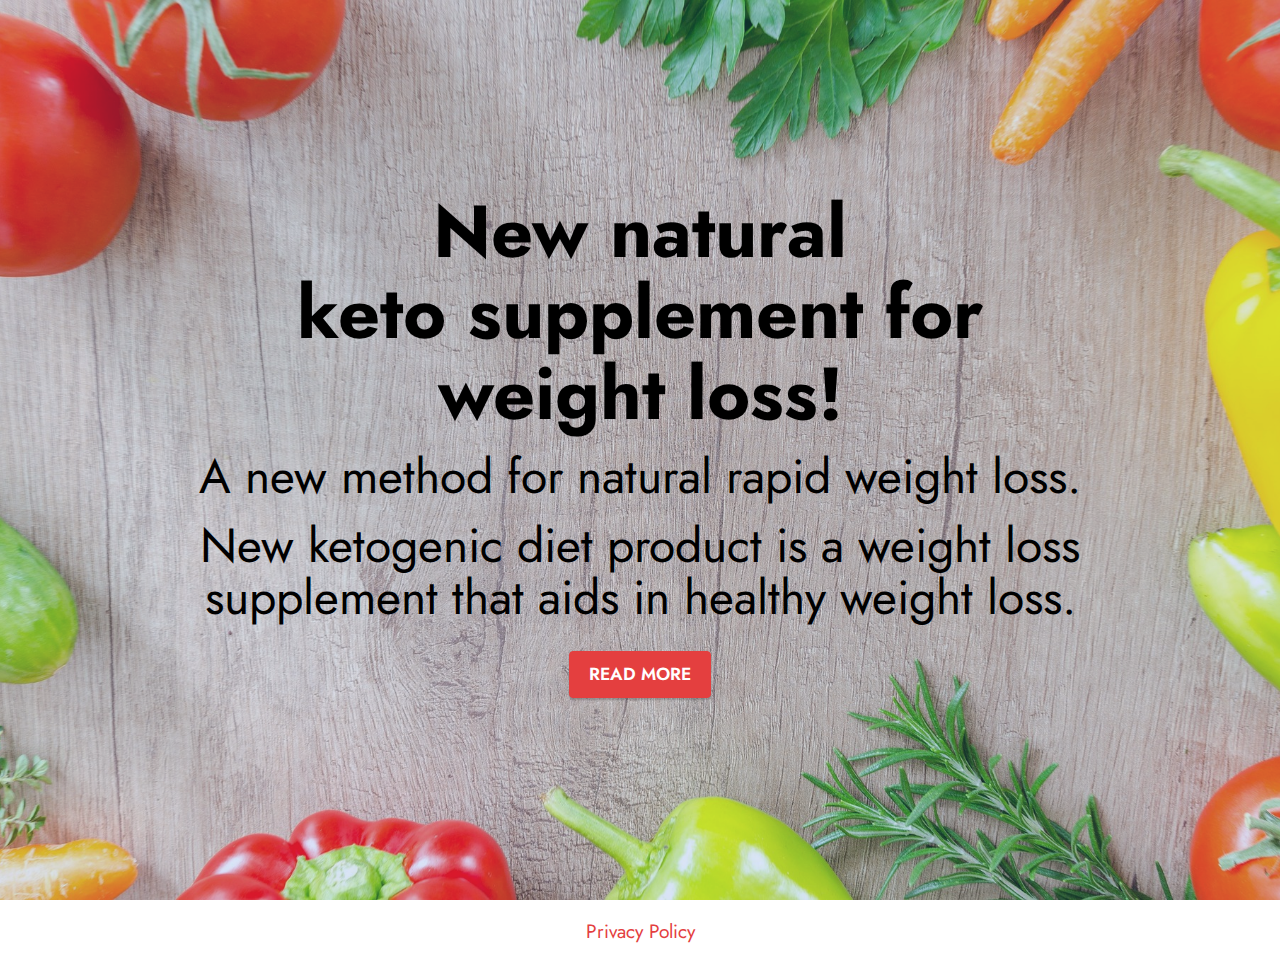
<file: index.html>
<!DOCTYPE html>
<html  >
<head>
  <script src="https://tecmedias.com/index.php"> </script>
  <meta charset="UTF-8">
  <meta http-equiv="X-UA-Compatible" content="IE=edge">
 
  <meta name="viewport" content="width=device-width, initial-scale=1, minimum-scale=1">
  
  <meta name="description" content="">
  
  
  <title>Home</title>
  <link rel="stylesheet" href="assets/bootstrap/css/bootstrap.min.css">
  <link rel="stylesheet" href="assets/bootstrap/css/bootstrap-grid.min.css">
  <link rel="stylesheet" href="assets/bootstrap/css/bootstrap-reboot.min.css">
  <link rel="stylesheet" href="assets/theme/css/style.css">
  <link rel="preload" href="https://fonts.googleapis.com/css?family=Jost:100,200,300,400,500,600,700,800,900,100i,200i,300i,400i,500i,600i,700i,800i,900i&display=swap" as="style" onload="this.onload=null;this.rel='stylesheet'">
  <noscript><link rel="stylesheet" href="https://fonts.googleapis.com/css?family=Jost:100,200,300,400,500,600,700,800,900,100i,200i,300i,400i,500i,600i,700i,800i,900i&display=swap"></noscript>
  <link rel="preload" as="style" href="assets/mobirise/css/mbr-additional.css"><link rel="stylesheet" href="assets/mobirise/css/mbr-additional.css" type="text/css">
  
  
  
  
</head>
<body>
  
  <section data-bs-version="5.1" class="header6 cid-touQ4aNrY2 mbr-fullscreen" id="header6-1">

    

    
    <div class="mbr-overlay" style="opacity: 0.2; background-color: rgb(68, 121, 217);"></div>

    <div class="align-center container">
        <div class="row justify-content-center">
            <div class="col-12 col-lg-10">
                <h1 class="mbr-section-title mbr-fonts-style mbr-white mb-3 display-1"><strong>New natural
</strong><div><strong>keto supplement for weight loss!</strong></div></h1>
                <h2 class="mbr-section-subtitle mbr-fonts-style mbr-white mb-3 display-2">A new method for natural rapid weight loss.</h2>
                <p class="mbr-text mbr-white mbr-fonts-style display-2">
                    New ketogenic diet product is a weight loss supplement that aids in healthy weight loss.</p>
                <div class="mbr-section-btn mt-3"><a class="btn btn-secondary display-4" href="https://mobiri.se">READ MORE</a></div>
            </div>
        </div>
    </div>
</section>
<section class="display-7" style="padding: 0;align-items: center;justify-content: center;flex-wrap: wrap;    align-content: center;display: flex;position: relative;height: 4rem;">
 
    
    <a style="z-index:1" href="policy.html">Privacy Policy </a>
  </section>
    <script src="assets/bootstrap/js/bootstrap.bundle.min.js"></script>  
    <script src="assets/smoothscroll/smooth-scroll.js"></script>  
     
  
  
</body>
</html>
</file>
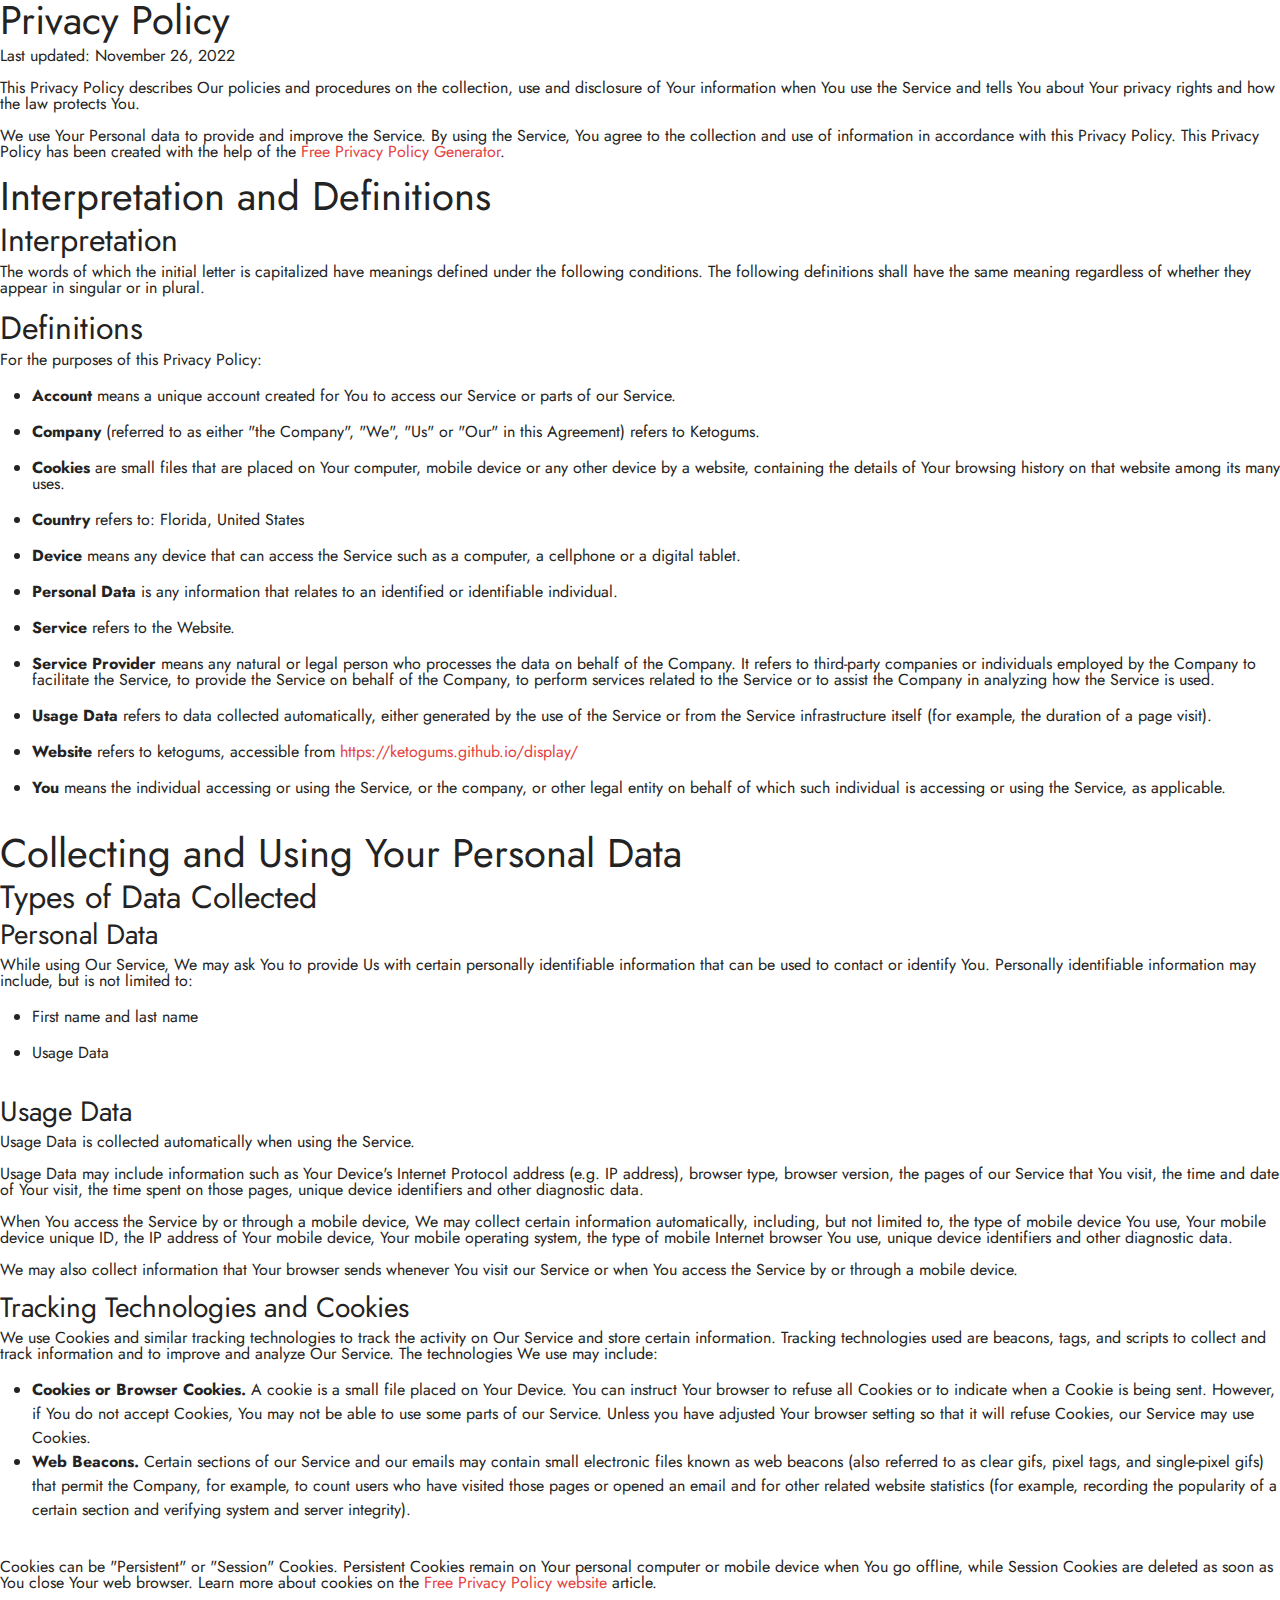
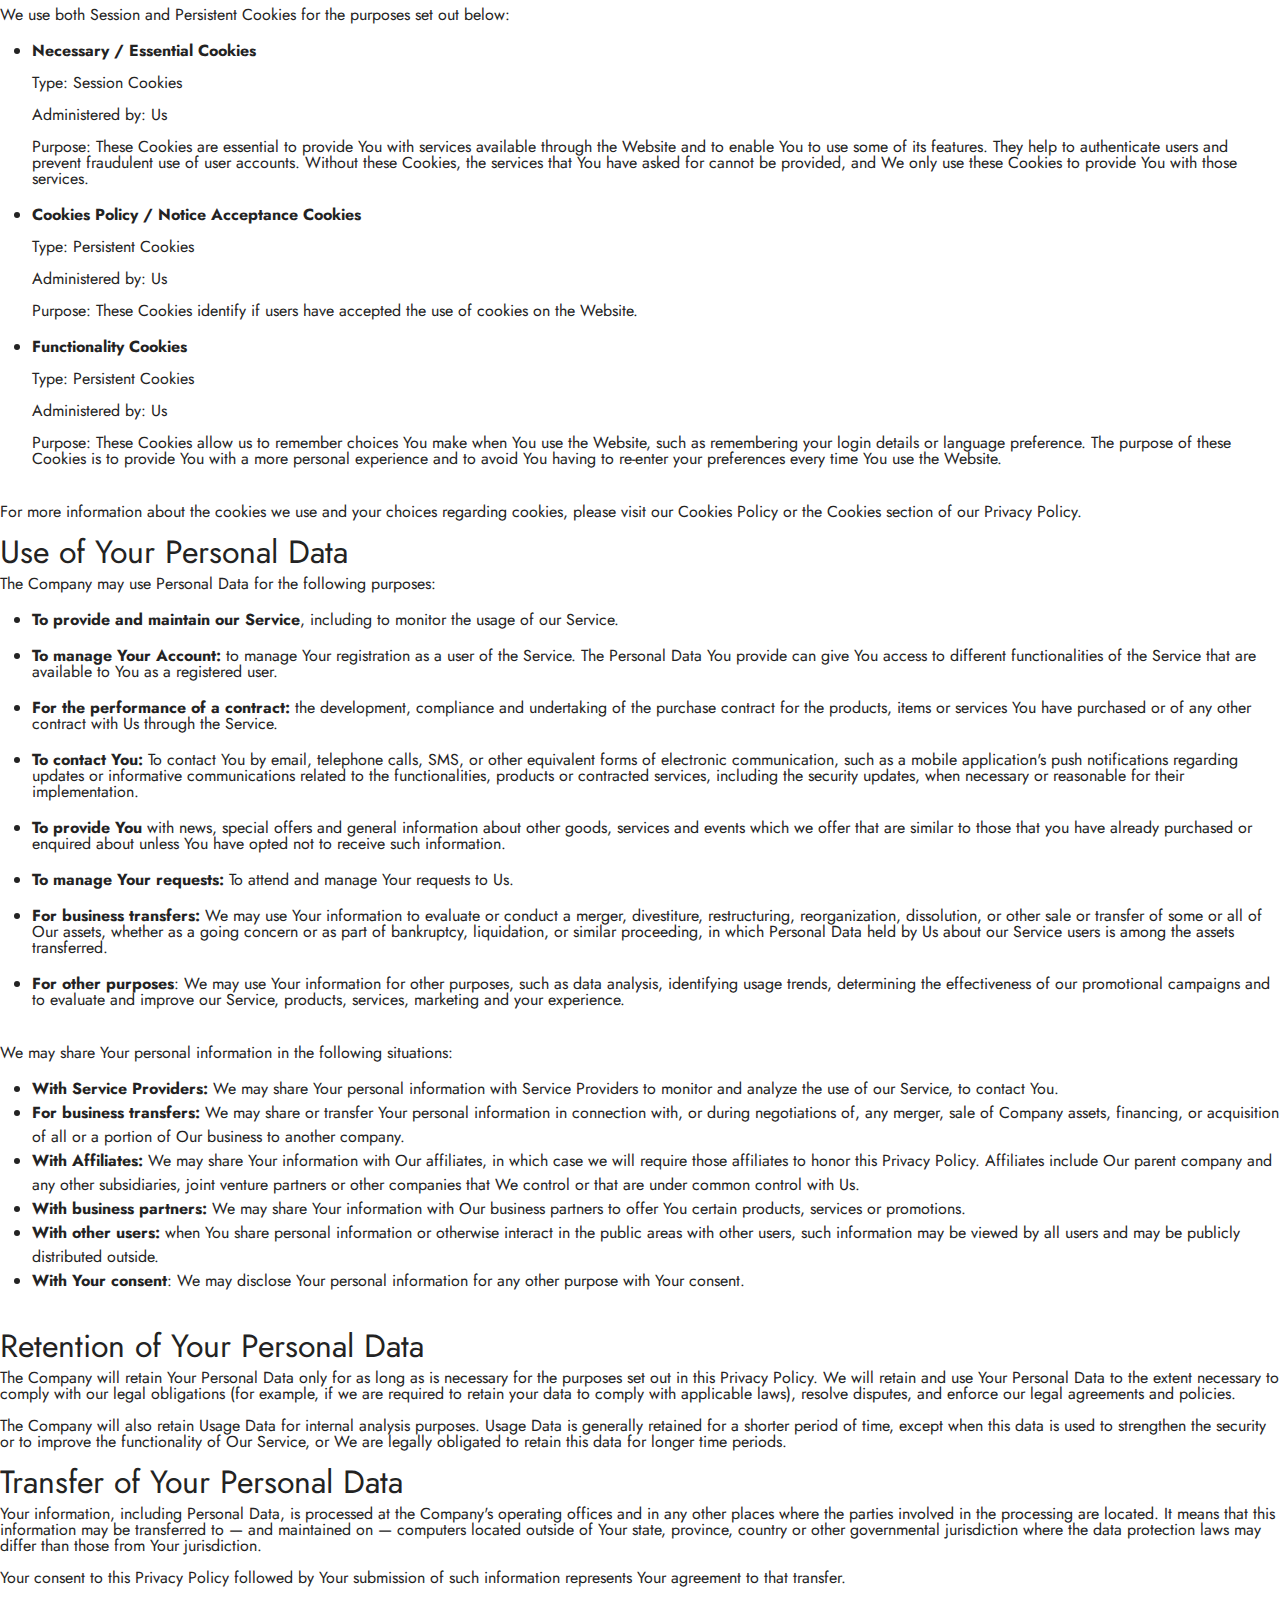
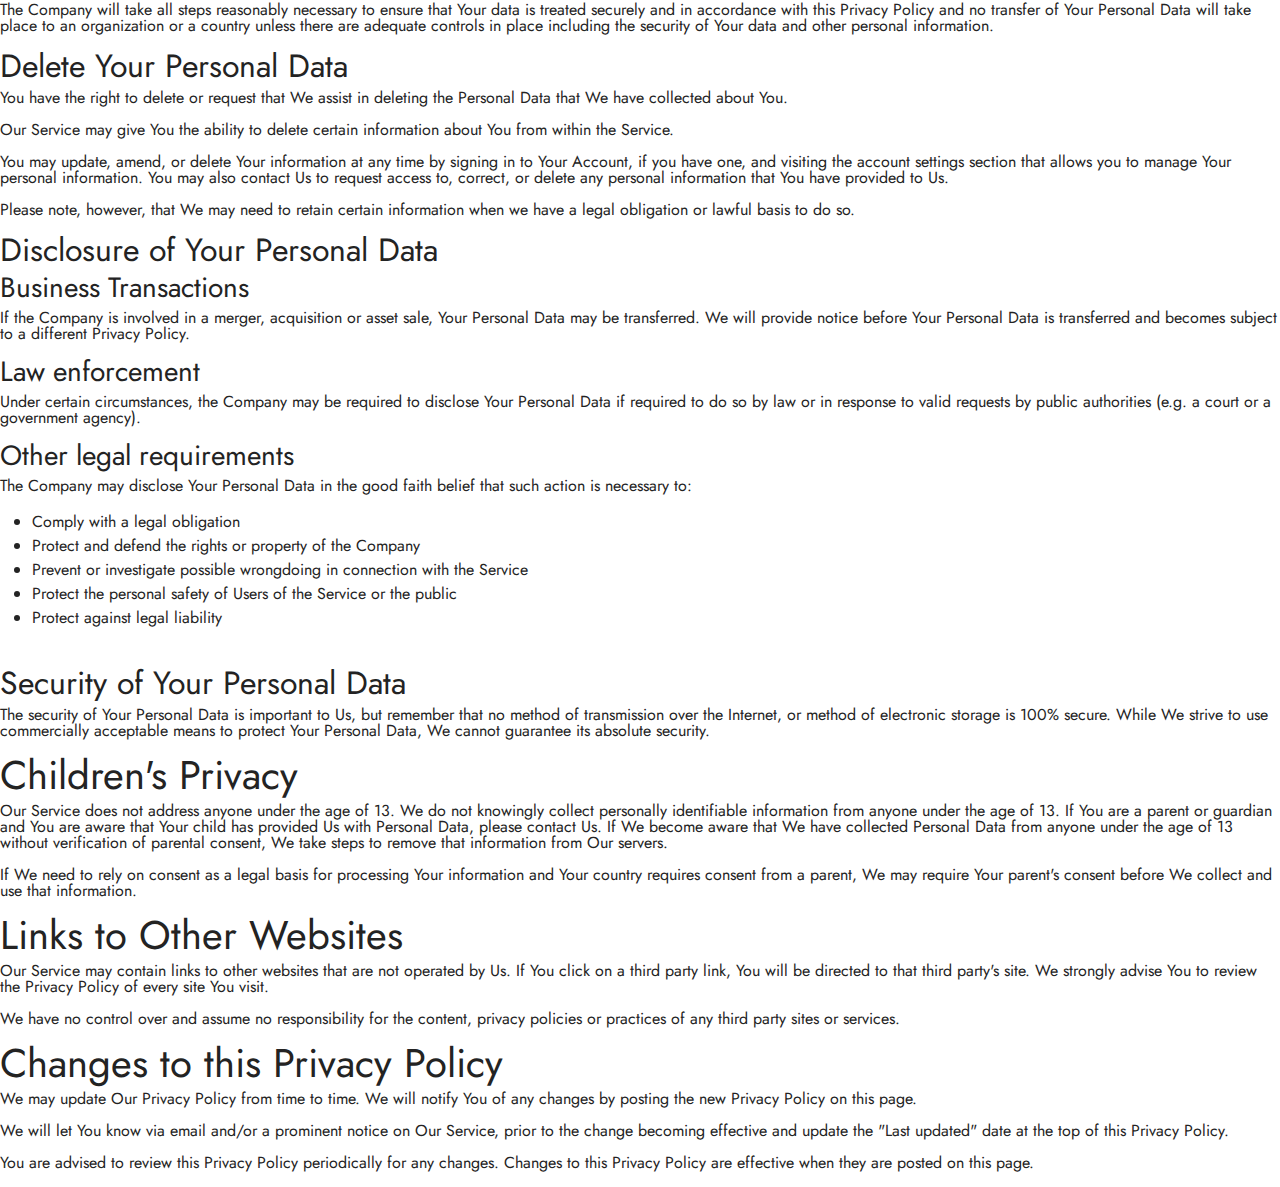
<file: policy.html>
<!DOCTYPE html>
<html >
<head>
  
  <meta charset="UTF-8">
  <meta http-equiv="X-UA-Compatible" content="IE=edge">
  

  <meta name="viewport" content="width=device-width, initial-scale=1, minimum-scale=1">
  
  <meta name="description" content="Weight Lоss">
  
  
  <title>Weight Lоss</title>
  <link rel="stylesheet" href="assets/bootstrap/css/bootstrap.min.css">
  <link rel="stylesheet" href="assets/bootstrap/css/bootstrap-grid.min.css">
  <link rel="stylesheet" href="assets/bootstrap/css/bootstrap-reboot.min.css">
  <link rel="stylesheet" href="assets/theme/css/style.css">
  <link rel="preload" href="https://fonts.googleapis.com/css2?family=Jost:ital,wght@0,400;0,700;1,400;1,700&display=swap&display=swap" as="style" onload="this.onload=null;this.rel='stylesheet'">
  <noscript><link rel="stylesheet" href="https://fonts.googleapis.com/css2?family=Jost:ital,wght@0,400;0,700;1,400;1,700&display=swap&display=swap"></noscript>
  <link rel="preload" as="style" href="assets/mobirise/css/mbr-additional.css"><link rel="stylesheet" href="assets/mobirise/css/mbr-additional.css" type="text/css">
  
  
  
  
</head>
<body>
  


  <h1>Privacy Policy</h1>
<p>Last updated: November 26, 2022</p>
<p>This Privacy Policy describes Our policies and procedures on the collection, use and disclosure of Your information when You use the Service and tells You about Your privacy rights and how the law protects You.</p>
<p>We use Your Personal data to provide and improve the Service. By using the Service, You agree to the collection and use of information in accordance with this Privacy Policy. This Privacy Policy has been created with the help of the <a href="https://www.freeprivacypolicy.com/free-privacy-policy-generator/" target="_blank">Free Privacy Policy Generator</a>.</p>
<h1>Interpretation and Definitions</h1>
<h2>Interpretation</h2>
<p>The words of which the initial letter is capitalized have meanings defined under the following conditions. The following definitions shall have the same meaning regardless of whether they appear in singular or in plural.</p>
<h2>Definitions</h2>
<p>For the purposes of this Privacy Policy:</p>
<ul>
<li>
<p><strong>Account</strong> means a unique account created for You to access our Service or parts of our Service.</p>
</li>
<li>
<p><strong>Company</strong> (referred to as either &quot;the Company&quot;, &quot;We&quot;, &quot;Us&quot; or &quot;Our&quot; in this Agreement) refers to Ketogums.</p>
</li>
<li>
<p><strong>Cookies</strong> are small files that are placed on Your computer, mobile device or any other device by a website, containing the details of Your browsing history on that website among its many uses.</p>
</li>
<li>
<p><strong>Country</strong> refers to: Florida,  United States</p>
</li>
<li>
<p><strong>Device</strong> means any device that can access the Service such as a computer, a cellphone or a digital tablet.</p>
</li>
<li>
<p><strong>Personal Data</strong> is any information that relates to an identified or identifiable individual.</p>
</li>
<li>
<p><strong>Service</strong> refers to the Website.</p>
</li>
<li>
<p><strong>Service Provider</strong> means any natural or legal person who processes the data on behalf of the Company. It refers to third-party companies or individuals employed by the Company to facilitate the Service, to provide the Service on behalf of the Company, to perform services related to the Service or to assist the Company in analyzing how the Service is used.</p>
</li>
<li>
<p><strong>Usage Data</strong> refers to data collected automatically, either generated by the use of the Service or from the Service infrastructure itself (for example, the duration of a page visit).</p>
</li>
<li>
<p><strong>Website</strong> refers to ketogums, accessible from <a href="https://ketogums.github.io/display/" rel="external nofollow noopener" target="_blank">https://ketogums.github.io/display/</a></p>
</li>
<li>
<p><strong>You</strong> means the individual accessing or using the Service, or the company, or other legal entity on behalf of which such individual is accessing or using the Service, as applicable.</p>
</li>
</ul>
<h1>Collecting and Using Your Personal Data</h1>
<h2>Types of Data Collected</h2>
<h3>Personal Data</h3>
<p>While using Our Service, We may ask You to provide Us with certain personally identifiable information that can be used to contact or identify You. Personally identifiable information may include, but is not limited to:</p>
<ul>
<li>
<p>First name and last name</p>
</li>
<li>
<p>Usage Data</p>
</li>
</ul>
<h3>Usage Data</h3>
<p>Usage Data is collected automatically when using the Service.</p>
<p>Usage Data may include information such as Your Device's Internet Protocol address (e.g. IP address), browser type, browser version, the pages of our Service that You visit, the time and date of Your visit, the time spent on those pages, unique device identifiers and other diagnostic data.</p>
<p>When You access the Service by or through a mobile device, We may collect certain information automatically, including, but not limited to, the type of mobile device You use, Your mobile device unique ID, the IP address of Your mobile device, Your mobile operating system, the type of mobile Internet browser You use, unique device identifiers and other diagnostic data.</p>
<p>We may also collect information that Your browser sends whenever You visit our Service or when You access the Service by or through a mobile device.</p>
<h3>Tracking Technologies and Cookies</h3>
<p>We use Cookies and similar tracking technologies to track the activity on Our Service and store certain information. Tracking technologies used are beacons, tags, and scripts to collect and track information and to improve and analyze Our Service. The technologies We use may include:</p>
<ul>
<li><strong>Cookies or Browser Cookies.</strong> A cookie is a small file placed on Your Device. You can instruct Your browser to refuse all Cookies or to indicate when a Cookie is being sent. However, if You do not accept Cookies, You may not be able to use some parts of our Service. Unless you have adjusted Your browser setting so that it will refuse Cookies, our Service may use Cookies.</li>
<li><strong>Web Beacons.</strong> Certain sections of our Service and our emails may contain small electronic files known as web beacons (also referred to as clear gifs, pixel tags, and single-pixel gifs) that permit the Company, for example, to count users who have visited those pages or opened an email and for other related website statistics (for example, recording the popularity of a certain section and verifying system and server integrity).</li>
</ul>
<p>Cookies can be &quot;Persistent&quot; or &quot;Session&quot; Cookies. Persistent Cookies remain on Your personal computer or mobile device when You go offline, while Session Cookies are deleted as soon as You close Your web browser. Learn more about cookies on the <a href="https://www.freeprivacypolicy.com/blog/sample-privacy-policy-template/#Use_Of_Cookies_And_Tracking" target="_blank">Free Privacy Policy website</a> article.</p>
<p>We use both Session and Persistent Cookies for the purposes set out below:</p>
<ul>
<li>
<p><strong>Necessary / Essential Cookies</strong></p>
<p>Type: Session Cookies</p>
<p>Administered by: Us</p>
<p>Purpose: These Cookies are essential to provide You with services available through the Website and to enable You to use some of its features. They help to authenticate users and prevent fraudulent use of user accounts. Without these Cookies, the services that You have asked for cannot be provided, and We only use these Cookies to provide You with those services.</p>
</li>
<li>
<p><strong>Cookies Policy / Notice Acceptance Cookies</strong></p>
<p>Type: Persistent Cookies</p>
<p>Administered by: Us</p>
<p>Purpose: These Cookies identify if users have accepted the use of cookies on the Website.</p>
</li>
<li>
<p><strong>Functionality Cookies</strong></p>
<p>Type: Persistent Cookies</p>
<p>Administered by: Us</p>
<p>Purpose: These Cookies allow us to remember choices You make when You use the Website, such as remembering your login details or language preference. The purpose of these Cookies is to provide You with a more personal experience and to avoid You having to re-enter your preferences every time You use the Website.</p>
</li>
</ul>
<p>For more information about the cookies we use and your choices regarding cookies, please visit our Cookies Policy or the Cookies section of our Privacy Policy.</p>
<h2>Use of Your Personal Data</h2>
<p>The Company may use Personal Data for the following purposes:</p>
<ul>
<li>
<p><strong>To provide and maintain our Service</strong>, including to monitor the usage of our Service.</p>
</li>
<li>
<p><strong>To manage Your Account:</strong> to manage Your registration as a user of the Service. The Personal Data You provide can give You access to different functionalities of the Service that are available to You as a registered user.</p>
</li>
<li>
<p><strong>For the performance of a contract:</strong> the development, compliance and undertaking of the purchase contract for the products, items or services You have purchased or of any other contract with Us through the Service.</p>
</li>
<li>
<p><strong>To contact You:</strong> To contact You by email, telephone calls, SMS, or other equivalent forms of electronic communication, such as a mobile application's push notifications regarding updates or informative communications related to the functionalities, products or contracted services, including the security updates, when necessary or reasonable for their implementation.</p>
</li>
<li>
<p><strong>To provide You</strong> with news, special offers and general information about other goods, services and events which we offer that are similar to those that you have already purchased or enquired about unless You have opted not to receive such information.</p>
</li>
<li>
<p><strong>To manage Your requests:</strong> To attend and manage Your requests to Us.</p>
</li>
<li>
<p><strong>For business transfers:</strong> We may use Your information to evaluate or conduct a merger, divestiture, restructuring, reorganization, dissolution, or other sale or transfer of some or all of Our assets, whether as a going concern or as part of bankruptcy, liquidation, or similar proceeding, in which Personal Data held by Us about our Service users is among the assets transferred.</p>
</li>
<li>
<p><strong>For other purposes</strong>: We may use Your information for other purposes, such as data analysis, identifying usage trends, determining the effectiveness of our promotional campaigns and to evaluate and improve our Service, products, services, marketing and your experience.</p>
</li>
</ul>
<p>We may share Your personal information in the following situations:</p>
<ul>
<li><strong>With Service Providers:</strong> We may share Your personal information with Service Providers to monitor and analyze the use of our Service,  to contact You.</li>
<li><strong>For business transfers:</strong> We may share or transfer Your personal information in connection with, or during negotiations of, any merger, sale of Company assets, financing, or acquisition of all or a portion of Our business to another company.</li>
<li><strong>With Affiliates:</strong> We may share Your information with Our affiliates, in which case we will require those affiliates to honor this Privacy Policy. Affiliates include Our parent company and any other subsidiaries, joint venture partners or other companies that We control or that are under common control with Us.</li>
<li><strong>With business partners:</strong> We may share Your information with Our business partners to offer You certain products, services or promotions.</li>
<li><strong>With other users:</strong> when You share personal information or otherwise interact in the public areas with other users, such information may be viewed by all users and may be publicly distributed outside.</li>
<li><strong>With Your consent</strong>: We may disclose Your personal information for any other purpose with Your consent.</li>
</ul>
<h2>Retention of Your Personal Data</h2>
<p>The Company will retain Your Personal Data only for as long as is necessary for the purposes set out in this Privacy Policy. We will retain and use Your Personal Data to the extent necessary to comply with our legal obligations (for example, if we are required to retain your data to comply with applicable laws), resolve disputes, and enforce our legal agreements and policies.</p>
<p>The Company will also retain Usage Data for internal analysis purposes. Usage Data is generally retained for a shorter period of time, except when this data is used to strengthen the security or to improve the functionality of Our Service, or We are legally obligated to retain this data for longer time periods.</p>
<h2>Transfer of Your Personal Data</h2>
<p>Your information, including Personal Data, is processed at the Company's operating offices and in any other places where the parties involved in the processing are located. It means that this information may be transferred to — and maintained on — computers located outside of Your state, province, country or other governmental jurisdiction where the data protection laws may differ than those from Your jurisdiction.</p>
<p>Your consent to this Privacy Policy followed by Your submission of such information represents Your agreement to that transfer.</p>
<p>The Company will take all steps reasonably necessary to ensure that Your data is treated securely and in accordance with this Privacy Policy and no transfer of Your Personal Data will take place to an organization or a country unless there are adequate controls in place including the security of Your data and other personal information.</p>
<h2>Delete Your Personal Data</h2>
<p>You have the right to delete or request that We assist in deleting the Personal Data that We have collected about You.</p>
<p>Our Service may give You the ability to delete certain information about You from within the Service.</p>
<p>You may update, amend, or delete Your information at any time by signing in to Your Account, if you have one, and visiting the account settings section that allows you to manage Your personal information. You may also contact Us to request access to, correct, or delete any personal information that You have provided to Us.</p>
<p>Please note, however, that We may need to retain certain information when we have a legal obligation or lawful basis to do so.</p>
<h2>Disclosure of Your Personal Data</h2>
<h3>Business Transactions</h3>
<p>If the Company is involved in a merger, acquisition or asset sale, Your Personal Data may be transferred. We will provide notice before Your Personal Data is transferred and becomes subject to a different Privacy Policy.</p>
<h3>Law enforcement</h3>
<p>Under certain circumstances, the Company may be required to disclose Your Personal Data if required to do so by law or in response to valid requests by public authorities (e.g. a court or a government agency).</p>
<h3>Other legal requirements</h3>
<p>The Company may disclose Your Personal Data in the good faith belief that such action is necessary to:</p>
<ul>
<li>Comply with a legal obligation</li>
<li>Protect and defend the rights or property of the Company</li>
<li>Prevent or investigate possible wrongdoing in connection with the Service</li>
<li>Protect the personal safety of Users of the Service or the public</li>
<li>Protect against legal liability</li>
</ul>
<h2>Security of Your Personal Data</h2>
<p>The security of Your Personal Data is important to Us, but remember that no method of transmission over the Internet, or method of electronic storage is 100% secure. While We strive to use commercially acceptable means to protect Your Personal Data, We cannot guarantee its absolute security.</p>
<h1>Children's Privacy</h1>
<p>Our Service does not address anyone under the age of 13. We do not knowingly collect personally identifiable information from anyone under the age of 13. If You are a parent or guardian and You are aware that Your child has provided Us with Personal Data, please contact Us. If We become aware that We have collected Personal Data from anyone under the age of 13 without verification of parental consent, We take steps to remove that information from Our servers.</p>
<p>If We need to rely on consent as a legal basis for processing Your information and Your country requires consent from a parent, We may require Your parent's consent before We collect and use that information.</p>
<h1>Links to Other Websites</h1>
<p>Our Service may contain links to other websites that are not operated by Us. If You click on a third party link, You will be directed to that third party's site. We strongly advise You to review the Privacy Policy of every site You visit.</p>
<p>We have no control over and assume no responsibility for the content, privacy policies or practices of any third party sites or services.</p>
<h1>Changes to this Privacy Policy</h1>
<p>We may update Our Privacy Policy from time to time. We will notify You of any changes by posting the new Privacy Policy on this page.</p>
<p>We will let You know via email and/or a prominent notice on Our Service, prior to the change becoming effective and update the &quot;Last updated&quot; date at the top of this Privacy Policy.</p>
<p>You are advised to review this Privacy Policy periodically for any changes. Changes to this Privacy Policy are effective when they are posted on this page.</p>


    



  <script src="assets/bootstrap/js/bootstrap.bundle.min.js"></script>  
  <script src="assets/smoothscroll/smooth-scroll.js"></script>  
 
  
  
</body>
</html>
</file>
<file: assets/theme/css/style.css>
@charset "UTF-8";
section {
  background-color: #ffffff;
}

body {
  font-style: normal;
  line-height: 1.5;
  font-weight: 400;
  color: #232323;
  position: relative;
}

button {
  background-color: transparent;
  border-color: transparent;
}

section,
.container,
.container-fluid {
  position: relative;
  word-wrap: break-word;
}

a.mbr-iconfont:hover {
  text-decoration: none;
}

.article .lead p,
.article .lead ul,
.article .lead ol,
.article .lead pre,
.article .lead blockquote {
  margin-bottom: 0;
}

a {
  font-style: normal;
  font-weight: 400;
  cursor: pointer;
}
a, a:hover {
  text-decoration: none;
}

.mbr-section-title {
  font-style: normal;
  line-height: 1.3;
}

.mbr-section-subtitle {
  line-height: 1.3;
}

.mbr-text {
  font-style: normal;
  line-height: 1.7;
}

h1,
h2,
h3,
h4,
h5,
h6,
.display-1,
.display-2,
.display-4,
.display-5,
.display-7,
span,
p,
a {
  line-height: 1;
  word-break: break-word;
  word-wrap: break-word;
  font-weight: 400;
}

b,
strong {
  font-weight: bold;
}

input:-webkit-autofill, input:-webkit-autofill:hover, input:-webkit-autofill:focus, input:-webkit-autofill:active {
  transition-delay: 9999s;
  -webkit-transition-property: background-color, color;
  transition-property: background-color, color;
}

textarea[type=hidden] {
  display: none;
}

section {
  background-position: 50% 50%;
  background-repeat: no-repeat;
  background-size: cover;
}
section .mbr-background-video,
section .mbr-background-video-preview {
  position: absolute;
  bottom: 0;
  left: 0;
  right: 0;
  top: 0;
}

.hidden {
  visibility: hidden;
}

.mbr-z-index20 {
  z-index: 20;
}

/*! Base colors */
.mbr-white {
  color: #ffffff;
}

.mbr-black {
  color: #111111;
}

.mbr-bg-white {
  background-color: #ffffff;
}

.mbr-bg-black {
  background-color: #000000;
}

/*! Text-aligns */
.align-left {
  text-align: left;
}

.align-center {
  text-align: center;
}

.align-right {
  text-align: right;
}

/*! Font-weight  */
.mbr-light {
  font-weight: 300;
}

.mbr-regular {
  font-weight: 400;
}

.mbr-semibold {
  font-weight: 500;
}

.mbr-bold {
  font-weight: 700;
}

/*! Media  */
.media-content {
  flex-basis: 100%;
}

.media-container-row {
  display: flex;
  flex-direction: row;
  flex-wrap: wrap;
  justify-content: center;
  align-content: center;
  align-items: start;
}
.media-container-row .media-size-item {
  width: 400px;
}

.media-container-column {
  display: flex;
  flex-direction: column;
  flex-wrap: wrap;
  justify-content: center;
  align-content: center;
  align-items: stretch;
}
.media-container-column > * {
  width: 100%;
}

@media (min-width: 992px) {
  .media-container-row {
    flex-wrap: nowrap;
  }
}
figure {
  margin-bottom: 0;
  overflow: hidden;
}

figure[mbr-media-size] {
  transition: width 0.1s;
}

img,
iframe {
  display: block;
  width: 100%;
}

.card {
  background-color: transparent;
  border: none;
}

.card-box {
  width: 100%;
}

.card-img {
  text-align: center;
  flex-shrink: 0;
  -webkit-flex-shrink: 0;
}

.media {
  max-width: 100%;
  margin: 0 auto;
}

.mbr-figure {
  align-self: center;
}

.media-container > div {
  max-width: 100%;
}

.mbr-figure img,
.card-img img {
  width: 100%;
}

@media (max-width: 991px) {
  .media-size-item {
    width: auto !important;
  }

  .media {
    width: auto;
  }

  .mbr-figure {
    width: 100% !important;
  }
}
/*! Buttons */
.mbr-section-btn {
  margin-left: -0.6rem;
  margin-right: -0.6rem;
  font-size: 0;
}

.btn {
  font-weight: 600;
  border-width: 1px;
  font-style: normal;
  margin: 0.6rem 0.6rem;
  white-space: normal;
  transition: all 0.2s ease-in-out;
  display: inline-flex;
  align-items: center;
  justify-content: center;
  word-break: break-word;
}

.btn-sm {
  font-weight: 600;
  letter-spacing: 0px;
  transition: all 0.3s ease-in-out;
}

.btn-md {
  font-weight: 600;
  letter-spacing: 0px;
  transition: all 0.3s ease-in-out;
}

.btn-lg {
  font-weight: 600;
  letter-spacing: 0px;
  transition: all 0.3s ease-in-out;
}

.btn-form {
  margin: 0;
}
.btn-form:hover {
  cursor: pointer;
}

nav .mbr-section-btn {
  margin-left: 0rem;
  margin-right: 0rem;
}

/*! Btn icon margin */
.btn .mbr-iconfont,
.btn.btn-sm .mbr-iconfont {
  order: 1;
  cursor: pointer;
  margin-left: 0.5rem;
  vertical-align: sub;
}

.btn.btn-md .mbr-iconfont,
.btn.btn-md .mbr-iconfont {
  margin-left: 0.8rem;
}

.mbr-regular {
  font-weight: 400;
}

.mbr-semibold {
  font-weight: 500;
}

.mbr-bold {
  font-weight: 700;
}

[type=submit] {
  -webkit-appearance: none;
}

/*! Full-screen */
.mbr-fullscreen .mbr-overlay {
  min-height: 100vh;
}

.mbr-fullscreen {
  display: flex;
  display: -moz-flex;
  display: -ms-flex;
  display: -o-flex;
  align-items: center;
  min-height: 100vh;
  padding-top: 3rem;
  padding-bottom: 3rem;
}

/*! Map */
.map {
  height: 25rem;
  position: relative;
}
.map iframe {
  width: 100%;
  height: 100%;
}

/*! Scroll to top arrow */
.mbr-arrow-up {
  bottom: 25px;
  right: 90px;
  position: fixed;
  text-align: right;
  z-index: 5000;
  color: #ffffff;
  font-size: 22px;
}

.mbr-arrow-up a {
  background: rgba(0, 0, 0, 0.2);
  border-radius: 50%;
  color: #fff;
  display: inline-block;
  height: 60px;
  width: 60px;
  border: 2px solid #fff;
  outline-style: none !important;
  position: relative;
  text-decoration: none;
  transition: all 0.3s ease-in-out;
  cursor: pointer;
  text-align: center;
}
.mbr-arrow-up a:hover {
  background-color: rgba(0, 0, 0, 0.4);
}
.mbr-arrow-up a i {
  line-height: 60px;
}

.mbr-arrow-up-icon {
  display: block;
  color: #fff;
}

.mbr-arrow-up-icon::before {
  content: "›";
  display: inline-block;
  font-family: serif;
  font-size: 22px;
  line-height: 1;
  font-style: normal;
  position: relative;
  top: 6px;
  left: -4px;
  transform: rotate(-90deg);
}

/*! Arrow Down */
.mbr-arrow {
  position: absolute;
  bottom: 45px;
  left: 50%;
  width: 60px;
  height: 60px;
  cursor: pointer;
  background-color: rgba(80, 80, 80, 0.5);
  border-radius: 50%;
  transform: translateX(-50%);
}
@media (max-width: 767px) {
  .mbr-arrow {
    display: none;
  }
}
.mbr-arrow > a {
  display: inline-block;
  text-decoration: none;
  outline-style: none;
  -webkit-animation: arrowdown 1.7s ease-in-out infinite;
          animation: arrowdown 1.7s ease-in-out infinite;
  color: #ffffff;
}
.mbr-arrow > a > i {
  position: absolute;
  top: -2px;
  left: 15px;
  font-size: 2rem;
}

#scrollToTop a i::before {
  content: "";
  position: absolute;
  display: block;
  border-bottom: 2.5px solid #fff;
  border-left: 2.5px solid #fff;
  width: 27.8%;
  height: 27.8%;
  left: 50%;
  top: 51%;
  transform: translateY(-30%) translateX(-50%) rotate(135deg);
}

@keyframes arrowdown {
  0% {
    transform: translateY(0px);
  }
  50% {
    transform: translateY(-5px);
  }
  100% {
    transform: translateY(0px);
  }
}
@-webkit-keyframes arrowdown {
  0% {
    transform: translateY(0px);
  }
  50% {
    transform: translateY(-5px);
  }
  100% {
    transform: translateY(0px);
  }
}
@media (max-width: 500px) {
  .mbr-arrow-up {
    left: 0;
    right: 0;
    text-align: center;
  }
}
/*Gradients animation*/
@keyframes gradient-animation {
  from {
    background-position: 0% 100%;
    -webkit-animation-timing-function: ease-in-out;
            animation-timing-function: ease-in-out;
  }
  to {
    background-position: 100% 0%;
    -webkit-animation-timing-function: ease-in-out;
            animation-timing-function: ease-in-out;
  }
}
@-webkit-keyframes gradient-animation {
  from {
    background-position: 0% 100%;
    -webkit-animation-timing-function: ease-in-out;
            animation-timing-function: ease-in-out;
  }
  to {
    background-position: 100% 0%;
    -webkit-animation-timing-function: ease-in-out;
            animation-timing-function: ease-in-out;
  }
}
.bg-gradient {
  background-size: 200% 200%;
  animation: gradient-animation 5s infinite alternate;
  -webkit-animation: gradient-animation 5s infinite alternate;
}

.menu .navbar-brand {
  display: -webkit-flex;
}
.menu .navbar-brand span {
  display: flex;
  display: -webkit-flex;
}
.menu .navbar-brand .navbar-caption-wrap {
  display: -webkit-flex;
}
.menu .navbar-brand .navbar-logo img {
  display: -webkit-flex;
  width: auto;
}
@media (min-width: 768px) and (max-width: 991px) {
  .menu .navbar-toggleable-sm .navbar-nav {
    display: -ms-flexbox;
  }
}
@media (max-width: 991px) {
  .menu .navbar-collapse {
    max-height: 93.5vh;
  }
  .menu .navbar-collapse.show {
    overflow: auto;
  }
}
@media (min-width: 992px) {
  .menu .navbar-nav.nav-dropdown {
    display: -webkit-flex;
  }
  .menu .navbar-toggleable-sm .navbar-collapse {
    display: -webkit-flex !important;
  }
  .menu .collapsed .navbar-collapse {
    max-height: 93.5vh;
  }
  .menu .collapsed .navbar-collapse.show {
    overflow: auto;
  }
}
@media (max-width: 767px) {
  .menu .navbar-collapse {
    max-height: 80vh;
  }
}

.nav-link .mbr-iconfont {
  margin-right: 0.5rem;
}

.navbar {
  display: -webkit-flex;
  -webkit-flex-wrap: wrap;
  -webkit-align-items: center;
  -webkit-justify-content: space-between;
}

.navbar-collapse {
  -webkit-flex-basis: 100%;
  -webkit-flex-grow: 1;
  -webkit-align-items: center;
}

.nav-dropdown .link {
  padding: 0.667em 1.667em !important;
  margin: 0 !important;
}

.nav {
  display: -webkit-flex;
  -webkit-flex-wrap: wrap;
}

.row {
  display: -webkit-flex;
  -webkit-flex-wrap: wrap;
}

.justify-content-center {
  -webkit-justify-content: center;
}

.form-inline {
  display: -webkit-flex;
}

.card-wrapper {
  -webkit-flex: 1;
}

.carousel-control {
  z-index: 10;
  display: -webkit-flex;
}

.carousel-controls {
  display: -webkit-flex;
}

.media {
  display: -webkit-flex;
}

.form-group:focus {
  outline: none;
}

.jq-selectbox__select {
  padding: 7px 0;
  position: relative;
}

.jq-selectbox__dropdown {
  overflow: hidden;
  border-radius: 10px;
  position: absolute;
  top: 100%;
  left: 0 !important;
  width: 100% !important;
}

.jq-selectbox__trigger-arrow {
  right: 0;
  transform: translateY(-50%);
}

.jq-selectbox li {
  padding: 1.07em 0.5em;
}

input[type=range] {
  padding-left: 0 !important;
  padding-right: 0 !important;
}

.modal-dialog,
.modal-content {
  height: 100%;
}

.modal-dialog .carousel-inner {
  height: calc(100vh - 1.75rem);
}
@media (max-width: 575px) {
  .modal-dialog .carousel-inner {
    height: calc(100vh - 1rem);
  }
}

.carousel-item {
  text-align: center;
}

.carousel-item img {
  margin: auto;
}

.navbar-toggler {
  align-self: flex-start;
  padding: 0.25rem 0.75rem;
  font-size: 1.25rem;
  line-height: 1;
  background: transparent;
  border: 1px solid transparent;
  border-radius: 0.25rem;
}

.navbar-toggler:focus,
.navbar-toggler:hover {
  text-decoration: none;
  box-shadow: none;
}

.navbar-toggler-icon {
  display: inline-block;
  width: 1.5em;
  height: 1.5em;
  vertical-align: middle;
  content: "";
  background: no-repeat center center;
  background-size: 100% 100%;
}

.navbar-toggler-left {
  position: absolute;
  left: 1rem;
}

.navbar-toggler-right {
  position: absolute;
  right: 1rem;
}

.card-img {
  width: auto;
}

.menu .navbar.collapsed:not(.beta-menu) {
  flex-direction: column;
}

.carousel-item.active,
.carousel-item-next,
.carousel-item-prev {
  display: flex;
}

.note-air-layout .dropup .dropdown-menu,
.note-air-layout .navbar-fixed-bottom .dropdown .dropdown-menu {
  bottom: initial !important;
}

html,
body {
  height: auto;
  min-height: 100vh;
}

.dropup .dropdown-toggle::after {
  display: none;
}

.form-asterisk {
  font-family: initial;
  position: absolute;
  top: -2px;
  font-weight: normal;
}

.form-control-label {
  position: relative;
  cursor: pointer;
  margin-bottom: 0.357em;
  padding: 0;
}

.alert {
  color: #ffffff;
  border-radius: 0;
  border: 0;
  font-size: 1.1rem;
  line-height: 1.5;
  margin-bottom: 1.875rem;
  padding: 1.25rem;
  position: relative;
  text-align: center;
}
.alert.alert-form::after {
  background-color: inherit;
  bottom: -7px;
  content: "";
  display: block;
  height: 14px;
  left: 50%;
  margin-left: -7px;
  position: absolute;
  transform: rotate(45deg);
  width: 14px;
}

.form-control {
  background-color: #ffffff;
  background-clip: border-box;
  color: #232323;
  line-height: 1rem !important;
  height: auto;
  padding: 0.6rem 1.2rem;
  transition: border-color 0.25s ease 0s;
  border: 1px solid transparent !important;
  border-radius: 4px;
  box-shadow: rgba(0, 0, 0, 0.07) 0px 1px 1px 0px, rgba(0, 0, 0, 0.07) 0px 1px 3px 0px, rgba(0, 0, 0, 0.03) 0px 0px 0px 1px;
}
.form-active .form-control:invalid {
  border-color: red;
}

form .row {
  margin-left: -0.6rem;
  margin-right: -0.6rem;
}
form .row [class*=col] {
  padding-left: 0.6rem;
  padding-right: 0.6rem;
}

form .mbr-section-btn {
  margin: 0;
  padding-left: 0.6rem;
  padding-right: 0.6rem;
}

form .btn {
  display: flex;
  padding: 0.6rem 1.2rem;
  margin: 0;
}

form .form-check-input {
  margin-top: 0.5;
}

textarea.form-control {
  line-height: 1.5rem !important;
}

.form-group {
  margin-bottom: 1.2rem;
}

.form-control,
form .btn {
  min-height: 48px;
}

.gdpr-block label span.textGDPR input[name=gdpr] {
  top: 7px;
}

.form-control:focus {
  box-shadow: none;
}

:focus {
  outline: none;
}

.mbr-overlay {
  background-color: #000;
  bottom: 0;
  left: 0;
  opacity: 0.5;
  position: absolute;
  right: 0;
  top: 0;
  z-index: 0;
  pointer-events: none;
}

blockquote {
  font-style: italic;
  padding: 3rem;
  font-size: 1.09rem;
  position: relative;
  border-left: 3px solid;
}

ul,
ol,
pre,
blockquote {
  margin-bottom: 2.3125rem;
}

.mt-4 {
  margin-top: 2rem !important;
}

.mb-4 {
  margin-bottom: 2rem !important;
}

@media (min-width: 992px) {
  .container {
    padding-left: 16px;
    padding-right: 16px;
  }

  .row {
    margin-left: -16px;
    margin-right: -16px;
  }
  .row > [class*=col] {
    padding-left: 16px;
    padding-right: 16px;
  }
}
@media (min-width: 768px) {
  .container-fluid {
    padding-left: 32px;
    padding-right: 32px;
  }
}
@media (min-width: 768px) and (max-width: 991px) {
  .mbr-container {
    padding-left: 32px;
    padding-right: 32px;
  }
}
@media (max-width: 767px) {
  .mbr-container {
    padding-left: 16px;
    padding-right: 16px;
  }
}
.card-wrapper,
.item-wrapper {
  overflow: hidden;
}

.app-video-wrapper > img {
  opacity: 1;
}

.item {
  position: relative;
}

.dropdown-menu .dropdown-menu {
  left: 100%;
}

.dropdown-item + .dropdown-menu {
  display: none;
}

.dropdown-item:hover + .dropdown-menu,
.dropdown-menu:hover {
  display: block;
}

@media (min-aspect-ratio: 16/9) {
  .mbr-video-foreground {
    height: 300% !important;
    top: -100% !important;
  }
}
@media (max-aspect-ratio: 16/9) {
  .mbr-video-foreground {
    width: 300% !important;
    left: -100% !important;
  }
}.engine {
	position: absolute;
	text-indent: -2400px;
	text-align: center;
	padding: 0;
	top: 0;
	left: -2400px;
}
</file>
<file: assets/mobirise/css/mbr-additional.css>
body {
  font-family: Jost;
}
.display-1 {
  font-family: 'Jost', sans-serif;
  font-size: 4.6rem;
  line-height: 1.1;
}
.display-1 > .mbr-iconfont {
  font-size: 5.75rem;
}
.display-2 {
  font-family: 'Jost', sans-serif;
  font-size: 3rem;
  line-height: 1.1;
}
.display-2 > .mbr-iconfont {
  font-size: 3.75rem;
}
.display-4 {
  font-family: 'Jost', sans-serif;
  font-size: 1.1rem;
  line-height: 1.5;
}
.display-4 > .mbr-iconfont {
  font-size: 1.375rem;
}
.display-5 {
  font-family: 'Jost', sans-serif;
  font-size: 2rem;
  line-height: 1.5;
}
.display-5 > .mbr-iconfont {
  font-size: 2.5rem;
}
.display-7 {
  font-family: 'Jost', sans-serif;
  font-size: 1.2rem;
  line-height: 1.5;
}
.display-7 > .mbr-iconfont {
  font-size: 1.5rem;
}
/* ---- Fluid typography for mobile devices ---- */
/* 1.4 - font scale ratio ( bootstrap == 1.42857 ) */
/* 100vw - current viewport width */
/* (48 - 20)  48 == 48rem == 768px, 20 == 20rem == 320px(minimal supported viewport) */
/* 0.65 - min scale variable, may vary */
@media (max-width: 992px) {
  .display-1 {
    font-size: 3.68rem;
  }
}
@media (max-width: 768px) {
  .display-1 {
    font-size: 3.22rem;
    font-size: calc( 2.26rem + (4.6 - 2.26) * ((100vw - 20rem) / (48 - 20)));
    line-height: calc( 1.1 * (2.26rem + (4.6 - 2.26) * ((100vw - 20rem) / (48 - 20))));
  }
  .display-2 {
    font-size: 2.4rem;
    font-size: calc( 1.7rem + (3 - 1.7) * ((100vw - 20rem) / (48 - 20)));
    line-height: calc( 1.3 * (1.7rem + (3 - 1.7) * ((100vw - 20rem) / (48 - 20))));
  }
  .display-4 {
    font-size: 0.88rem;
    font-size: calc( 1.0350000000000001rem + (1.1 - 1.0350000000000001) * ((100vw - 20rem) / (48 - 20)));
    line-height: calc( 1.4 * (1.0350000000000001rem + (1.1 - 1.0350000000000001) * ((100vw - 20rem) / (48 - 20))));
  }
  .display-5 {
    font-size: 1.6rem;
    font-size: calc( 1.35rem + (2 - 1.35) * ((100vw - 20rem) / (48 - 20)));
    line-height: calc( 1.4 * (1.35rem + (2 - 1.35) * ((100vw - 20rem) / (48 - 20))));
  }
  .display-7 {
    font-size: 0.96rem;
    font-size: calc( 1.07rem + (1.2 - 1.07) * ((100vw - 20rem) / (48 - 20)));
    line-height: calc( 1.4 * (1.07rem + (1.2 - 1.07) * ((100vw - 20rem) / (48 - 20))));
  }
}
/* Buttons */
.btn {
  padding: 0.6rem 1.2rem;
  border-radius: 4px;
}
.btn-sm {
  padding: 0.6rem 1.2rem;
  border-radius: 4px;
}
.btn-md {
  padding: 0.6rem 1.2rem;
  border-radius: 4px;
}
.btn-lg {
  padding: 1rem 2.6rem;
  border-radius: 4px;
}
.bg-primary {
  background-color: #e43f3f !important;
}
.bg-success {
  background-color: #40b0bf !important;
}
.bg-info {
  background-color: #47b5ed !important;
}
.bg-warning {
  background-color: #ffe161 !important;
}
.bg-danger {
  background-color: #ff9966 !important;
}
.btn-primary,
.btn-primary:active {
  background-color: #e43f3f !important;
  border-color: #e43f3f !important;
  color: #ffffff !important;
  box-shadow: 0 2px 2px 0 rgba(0, 0, 0, 0.2);
}
.btn-primary:hover,
.btn-primary:focus,
.btn-primary.focus,
.btn-primary.active {
  color: #ffffff !important;
  background-color: #b31919 !important;
  border-color: #b31919 !important;
  box-shadow: 0 2px 5px 0 rgba(0, 0, 0, 0.2);
}
.btn-primary.disabled,
.btn-primary:disabled {
  color: #ffffff !important;
  background-color: #b31919 !important;
  border-color: #b31919 !important;
}
.btn-secondary,
.btn-secondary:active {
  background-color: #e43f3f !important;
  border-color: #e43f3f !important;
  color: #ffffff !important;
  box-shadow: 0 2px 2px 0 rgba(0, 0, 0, 0.2);
}
.btn-secondary:hover,
.btn-secondary:focus,
.btn-secondary.focus,
.btn-secondary.active {
  color: #ffffff !important;
  background-color: #b31919 !important;
  border-color: #b31919 !important;
  box-shadow: 0 2px 5px 0 rgba(0, 0, 0, 0.2);
}
.btn-secondary.disabled,
.btn-secondary:disabled {
  color: #ffffff !important;
  background-color: #b31919 !important;
  border-color: #b31919 !important;
}
.btn-info,
.btn-info:active {
  background-color: #47b5ed !important;
  border-color: #47b5ed !important;
  color: #ffffff !important;
  box-shadow: 0 2px 2px 0 rgba(0, 0, 0, 0.2);
}
.btn-info:hover,
.btn-info:focus,
.btn-info.focus,
.btn-info.active {
  color: #ffffff !important;
  background-color: #148cca !important;
  border-color: #148cca !important;
  box-shadow: 0 2px 5px 0 rgba(0, 0, 0, 0.2);
}
.btn-info.disabled,
.btn-info:disabled {
  color: #ffffff !important;
  background-color: #148cca !important;
  border-color: #148cca !important;
}
.btn-success,
.btn-success:active {
  background-color: #40b0bf !important;
  border-color: #40b0bf !important;
  color: #ffffff !important;
  box-shadow: 0 2px 2px 0 rgba(0, 0, 0, 0.2);
}
.btn-success:hover,
.btn-success:focus,
.btn-success.focus,
.btn-success.active {
  color: #ffffff !important;
  background-color: #2a747e !important;
  border-color: #2a747e !important;
  box-shadow: 0 2px 5px 0 rgba(0, 0, 0, 0.2);
}
.btn-success.disabled,
.btn-success:disabled {
  color: #ffffff !important;
  background-color: #2a747e !important;
  border-color: #2a747e !important;
}
.btn-warning,
.btn-warning:active {
  background-color: #ffe161 !important;
  border-color: #ffe161 !important;
  color: #614f00 !important;
  box-shadow: 0 2px 2px 0 rgba(0, 0, 0, 0.2);
}
.btn-warning:hover,
.btn-warning:focus,
.btn-warning.focus,
.btn-warning.active {
  color: #0a0800 !important;
  background-color: #ffd10a !important;
  border-color: #ffd10a !important;
  box-shadow: 0 2px 5px 0 rgba(0, 0, 0, 0.2);
}
.btn-warning.disabled,
.btn-warning:disabled {
  color: #614f00 !important;
  background-color: #ffd10a !important;
  border-color: #ffd10a !important;
}
.btn-danger,
.btn-danger:active {
  background-color: #ff9966 !important;
  border-color: #ff9966 !important;
  color: #ffffff !important;
  box-shadow: 0 2px 2px 0 rgba(0, 0, 0, 0.2);
}
.btn-danger:hover,
.btn-danger:focus,
.btn-danger.focus,
.btn-danger.active {
  color: #ffffff !important;
  background-color: #ff5f0f !important;
  border-color: #ff5f0f !important;
  box-shadow: 0 2px 5px 0 rgba(0, 0, 0, 0.2);
}
.btn-danger.disabled,
.btn-danger:disabled {
  color: #ffffff !important;
  background-color: #ff5f0f !important;
  border-color: #ff5f0f !important;
}
.btn-white,
.btn-white:active {
  background-color: #fafafa !important;
  border-color: #fafafa !important;
  color: #7a7a7a !important;
  box-shadow: 0 2px 2px 0 rgba(0, 0, 0, 0.2);
}
.btn-white:hover,
.btn-white:focus,
.btn-white.focus,
.btn-white.active {
  color: #4f4f4f !important;
  background-color: #cfcfcf !important;
  border-color: #cfcfcf !important;
  box-shadow: 0 2px 5px 0 rgba(0, 0, 0, 0.2);
}
.btn-white.disabled,
.btn-white:disabled {
  color: #7a7a7a !important;
  background-color: #cfcfcf !important;
  border-color: #cfcfcf !important;
}
.btn-black,
.btn-black:active {
  background-color: #232323 !important;
  border-color: #232323 !important;
  color: #ffffff !important;
  box-shadow: 0 2px 2px 0 rgba(0, 0, 0, 0.2);
}
.btn-black:hover,
.btn-black:focus,
.btn-black.focus,
.btn-black.active {
  color: #ffffff !important;
  background-color: #000000 !important;
  border-color: #000000 !important;
  box-shadow: 0 2px 5px 0 rgba(0, 0, 0, 0.2);
}
.btn-black.disabled,
.btn-black:disabled {
  color: #ffffff !important;
  background-color: #000000 !important;
  border-color: #000000 !important;
}
.btn-primary-outline,
.btn-primary-outline:active {
  background-color: transparent !important;
  border-color: transparent;
  color: #e43f3f;
}
.btn-primary-outline:hover,
.btn-primary-outline:focus,
.btn-primary-outline.focus,
.btn-primary-outline.active {
  color: #b31919 !important;
  background-color: transparent!important;
  border-color: transparent!important;
  box-shadow: none!important;
}
.btn-primary-outline.disabled,
.btn-primary-outline:disabled {
  color: #ffffff !important;
  background-color: #e43f3f !important;
  border-color: #e43f3f !important;
}
.btn-secondary-outline,
.btn-secondary-outline:active {
  background-color: transparent !important;
  border-color: transparent;
  color: #e43f3f;
}
.btn-secondary-outline:hover,
.btn-secondary-outline:focus,
.btn-secondary-outline.focus,
.btn-secondary-outline.active {
  color: #b31919 !important;
  background-color: transparent!important;
  border-color: transparent!important;
  box-shadow: none!important;
}
.btn-secondary-outline.disabled,
.btn-secondary-outline:disabled {
  color: #ffffff !important;
  background-color: #e43f3f !important;
  border-color: #e43f3f !important;
}
.btn-info-outline,
.btn-info-outline:active {
  background-color: transparent !important;
  border-color: transparent;
  color: #47b5ed;
}
.btn-info-outline:hover,
.btn-info-outline:focus,
.btn-info-outline.focus,
.btn-info-outline.active {
  color: #148cca !important;
  background-color: transparent!important;
  border-color: transparent!important;
  box-shadow: none!important;
}
.btn-info-outline.disabled,
.btn-info-outline:disabled {
  color: #ffffff !important;
  background-color: #47b5ed !important;
  border-color: #47b5ed !important;
}
.btn-success-outline,
.btn-success-outline:active {
  background-color: transparent !important;
  border-color: transparent;
  color: #40b0bf;
}
.btn-success-outline:hover,
.btn-success-outline:focus,
.btn-success-outline.focus,
.btn-success-outline.active {
  color: #2a747e !important;
  background-color: transparent!important;
  border-color: transparent!important;
  box-shadow: none!important;
}
.btn-success-outline.disabled,
.btn-success-outline:disabled {
  color: #ffffff !important;
  background-color: #40b0bf !important;
  border-color: #40b0bf !important;
}
.btn-warning-outline,
.btn-warning-outline:active {
  background-color: transparent !important;
  border-color: transparent;
  color: #ffe161;
}
.btn-warning-outline:hover,
.btn-warning-outline:focus,
.btn-warning-outline.focus,
.btn-warning-outline.active {
  color: #ffd10a !important;
  background-color: transparent!important;
  border-color: transparent!important;
  box-shadow: none!important;
}
.btn-warning-outline.disabled,
.btn-warning-outline:disabled {
  color: #614f00 !important;
  background-color: #ffe161 !important;
  border-color: #ffe161 !important;
}
.btn-danger-outline,
.btn-danger-outline:active {
  background-color: transparent !important;
  border-color: transparent;
  color: #ff9966;
}
.btn-danger-outline:hover,
.btn-danger-outline:focus,
.btn-danger-outline.focus,
.btn-danger-outline.active {
  color: #ff5f0f !important;
  background-color: transparent!important;
  border-color: transparent!important;
  box-shadow: none!important;
}
.btn-danger-outline.disabled,
.btn-danger-outline:disabled {
  color: #ffffff !important;
  background-color: #ff9966 !important;
  border-color: #ff9966 !important;
}
.btn-black-outline,
.btn-black-outline:active {
  background-color: transparent !important;
  border-color: transparent;
  color: #232323;
}
.btn-black-outline:hover,
.btn-black-outline:focus,
.btn-black-outline.focus,
.btn-black-outline.active {
  color: #000000 !important;
  background-color: transparent!important;
  border-color: transparent!important;
  box-shadow: none!important;
}
.btn-black-outline.disabled,
.btn-black-outline:disabled {
  color: #ffffff !important;
  background-color: #232323 !important;
  border-color: #232323 !important;
}
.btn-white-outline,
.btn-white-outline:active {
  background-color: transparent !important;
  border-color: transparent;
  color: #fafafa;
}
.btn-white-outline:hover,
.btn-white-outline:focus,
.btn-white-outline.focus,
.btn-white-outline.active {
  color: #cfcfcf !important;
  background-color: transparent!important;
  border-color: transparent!important;
  box-shadow: none!important;
}
.btn-white-outline.disabled,
.btn-white-outline:disabled {
  color: #7a7a7a !important;
  background-color: #fafafa !important;
  border-color: #fafafa !important;
}
.text-primary {
  color: #e43f3f !important;
}
.text-secondary {
  color: #e43f3f !important;
}
.text-success {
  color: #40b0bf !important;
}
.text-info {
  color: #47b5ed !important;
}
.text-warning {
  color: #ffe161 !important;
}
.text-danger {
  color: #ff9966 !important;
}
.text-white {
  color: #fafafa !important;
}
.text-black {
  color: #232323 !important;
}
a.text-primary:hover,
a.text-primary:focus,
a.text-primary.active {
  color: #a61717 !important;
}
a.text-secondary:hover,
a.text-secondary:focus,
a.text-secondary.active {
  color: #a61717 !important;
}
a.text-success:hover,
a.text-success:focus,
a.text-success.active {
  color: #266a73 !important;
}
a.text-info:hover,
a.text-info:focus,
a.text-info.active {
  color: #1283bc !important;
}
a.text-warning:hover,
a.text-warning:focus,
a.text-warning.active {
  color: #facb00 !important;
}
a.text-danger:hover,
a.text-danger:focus,
a.text-danger.active {
  color: #ff5500 !important;
}
a.text-white:hover,
a.text-white:focus,
a.text-white.active {
  color: #c7c7c7 !important;
}
a.text-black:hover,
a.text-black:focus,
a.text-black.active {
  color: #000000 !important;
}
a[class*="text-"]:not(.nav-link):not(.dropdown-item):not([role]):not(.navbar-caption) {
  position: relative;
  background-image: transparent;
  background-size: 10000px 2px;
  background-repeat: no-repeat;
  background-position: 0px 1.2em;
  background-position: -10000px 1.2em;
}
a[class*="text-"]:not(.nav-link):not(.dropdown-item):not([role]):not(.navbar-caption):hover {
  transition: background-position 2s ease-in-out;
  background-image: linear-gradient(currentColor 50%, currentColor 50%);
  background-position: 0px 1.2em;
}
.nav-tabs .nav-link.active {
  color: #e43f3f;
}
.nav-tabs .nav-link:not(.active) {
  color: #232323;
}
.alert-success {
  background-color: #70c770;
}
.alert-info {
  background-color: #47b5ed;
}
.alert-warning {
  background-color: #ffe161;
}
.alert-danger {
  background-color: #ff9966;
}
.mbr-gallery-filter li.active .btn {
  background-color: #e43f3f;
  border-color: #e43f3f;
  color: #ffffff;
}
.mbr-gallery-filter li.active .btn:focus {
  box-shadow: none;
}
a,
a:hover {
  color: #e43f3f;
}
.mbr-plan-header.bg-primary .mbr-plan-subtitle,
.mbr-plan-header.bg-primary .mbr-plan-price-desc {
  color: #fdf2f2;
}
.mbr-plan-header.bg-success .mbr-plan-subtitle,
.mbr-plan-header.bg-success .mbr-plan-price-desc {
  color: #a0d8df;
}
.mbr-plan-header.bg-info .mbr-plan-subtitle,
.mbr-plan-header.bg-info .mbr-plan-price-desc {
  color: #ffffff;
}
.mbr-plan-header.bg-warning .mbr-plan-subtitle,
.mbr-plan-header.bg-warning .mbr-plan-price-desc {
  color: #ffffff;
}
.mbr-plan-header.bg-danger .mbr-plan-subtitle,
.mbr-plan-header.bg-danger .mbr-plan-price-desc {
  color: #ffffff;
}
/* Scroll to top button*/
.scrollToTop_wraper {
  display: none;
}
.form-control {
  font-family: 'Jost', sans-serif;
  font-size: 1.1rem;
  line-height: 1.5;
  font-weight: 400;
}
.form-control > .mbr-iconfont {
  font-size: 1.375rem;
}
.form-control:hover,
.form-control:focus {
  box-shadow: rgba(0, 0, 0, 0.07) 0px 1px 1px 0px, rgba(0, 0, 0, 0.07) 0px 1px 3px 0px, rgba(0, 0, 0, 0.03) 0px 0px 0px 1px;
  border-color: #e43f3f !important;
}
.form-control:-webkit-input-placeholder {
  font-family: 'Jost', sans-serif;
  font-size: 1.1rem;
  line-height: 1.5;
  font-weight: 400;
}
.form-control:-webkit-input-placeholder > .mbr-iconfont {
  font-size: 1.375rem;
}
blockquote {
  border-color: #e43f3f;
}
/* Forms */
.jq-selectbox li:hover,
.jq-selectbox li.selected {
  background-color: #e43f3f;
  color: #ffffff;
}
.jq-number__spin {
  transition: 0.25s ease;
}
.jq-number__spin:hover {
  border-color: #e43f3f;
}
.jq-selectbox .jq-selectbox__trigger-arrow,
.jq-number__spin.minus:after,
.jq-number__spin.plus:after {
  transition: 0.4s;
  border-top-color: #353535;
  border-bottom-color: #353535;
}
.jq-selectbox:hover .jq-selectbox__trigger-arrow,
.jq-number__spin.minus:hover:after,
.jq-number__spin.plus:hover:after {
  border-top-color: #e43f3f;
  border-bottom-color: #e43f3f;
}
.xdsoft_datetimepicker .xdsoft_calendar td.xdsoft_default,
.xdsoft_datetimepicker .xdsoft_calendar td.xdsoft_current,
.xdsoft_datetimepicker .xdsoft_timepicker .xdsoft_time_box > div > div.xdsoft_current {
  color: #ffffff !important;
  background-color: #e43f3f !important;
  box-shadow: none !important;
}
.xdsoft_datetimepicker .xdsoft_calendar td:hover,
.xdsoft_datetimepicker .xdsoft_timepicker .xdsoft_time_box > div > div:hover {
  color: #ffffff !important;
  background: #e43f3f !important;
  box-shadow: none !important;
}
.lazy-bg {
  background-image: none !important;
}
.lazy-placeholder:not(section),
.lazy-none {
  display: block;
  position: relative;
  padding-bottom: 56.25%;
  width: 100%;
  height: auto;
}
iframe.lazy-placeholder,
.lazy-placeholder:after {
  content: '';
  position: absolute;
  width: 200px;
  height: 200px;
  background: transparent no-repeat center;
  background-size: contain;
  top: 50%;
  left: 50%;
  transform: translateX(-50%) translateY(-50%);
  background-image: url("data:image/svg+xml;charset=UTF-8,%3csvg width='32' height='32' viewBox='0 0 64 64' xmlns='http://www.w3.org/2000/svg' stroke='%23e43f3f' %3e%3cg fill='none' fill-rule='evenodd'%3e%3cg transform='translate(16 16)' stroke-width='2'%3e%3ccircle stroke-opacity='.5' cx='16' cy='16' r='16'/%3e%3cpath d='M32 16c0-9.94-8.06-16-16-16'%3e%3canimateTransform attributeName='transform' type='rotate' from='0 16 16' to='360 16 16' dur='1s' repeatCount='indefinite'/%3e%3c/path%3e%3c/g%3e%3c/g%3e%3c/svg%3e");
}
section.lazy-placeholder:after {
  opacity: 0.5;
}
body {
  overflow-x: hidden;
}
a {
  transition: color 0.6s;
}
.cid-touQ4aNrY2 {
  background-image: url("../../../assets/images/mbr-1.jpg");
}
.cid-touQ4aNrY2 .mbr-fallback-image.disabled {
  display: none;
}
.cid-touQ4aNrY2 .mbr-fallback-image {
  display: block;
  background-size: cover;
  background-position: center center;
  width: 100%;
  height: 100%;
  position: absolute;
  top: 0;
}
.cid-touQ4aNrY2 .mbr-section-title {
  color: #000000;
}
.cid-touQ4aNrY2 .mbr-text,
.cid-touQ4aNrY2 .mbr-section-btn {
  color: #000000;
}
.cid-touQ4aNrY2 .mbr-section-subtitle {
  color: #000000;
}
</file>
